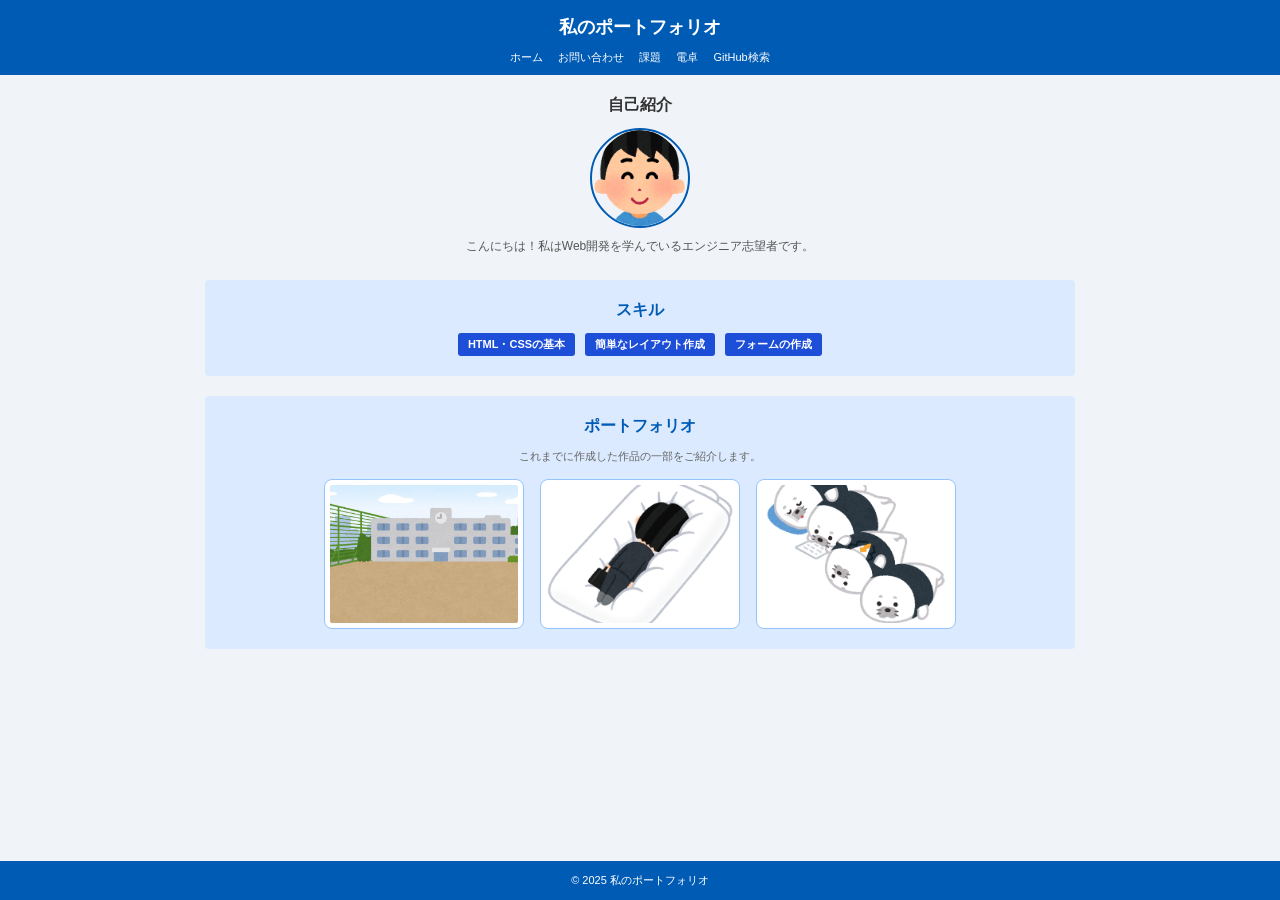
<file: start-folder/index.html>
<!DOCTYPE html>
<html lang="ja">
<head>
    <meta charset="UTF-8">
    <meta name="viewport" content="width=device-width, initial-scale=1.0">
    <title>私のポートフォリオ</title>
    <link rel="stylesheet" href="css/style.css">
</head>
<body>

    <!-- ヘッダー -->
    <header class="header">
        <h1>私のポートフォリオ</h1>
        <nav>
            <ul>
                <li><a href="index.html">ホーム</a></li>
                <li><a href="contact.html">お問い合わせ</a></li>
               <li><a href="work.html">課題</a></li>
                <li><a href="calc.html">電卓</a></li>
                <li><a href="github_search.html">GitHub検索</a></li> <!-- ★追加 -->
            </ul>
        </nav>
    </header>

    <!-- メインコンテンツ -->
    <main class="container">
        <!-- 自己紹介 -->
        <section class="profile-section">
            <h2>自己紹介</h2>
            <div class="avatar-container">
                <!-- 画像パスやお好みのaltテキストに変更してください -->
              <img class="profile-img" src="img/profile.png" alt="プロフィール画像">
            </div>
            <p class="profile-text">こんにちは！私はWeb開発を学んでいるエンジニア志望者です。</p>
        </section>

        <!-- スキル -->
        <section class="card skill-section">
            <h2>スキル</h2>
            <div class="tags">
                <span class="tag">HTML・CSSの基本</span>
                <span class="tag">簡単なレイアウト作成</span>
                <span class="tag">フォームの作成</span>
            </div>
        </section>

        <!-- ポートフォリオ -->
        <section class="card portfolio-section">
            <h2>ポートフォリオ</h2>
            <p class="section-desc">これまでに作成した作品の一部をご紹介します。</p>
            <div class="portfolio-grid">
                <img class="portfolio-item" src="img/work1.jpg" alt="作品1">
                <img class="portfolio-item" src="img/work2.png" alt="作品2">
                <img class="portfolio-item" src="img/work3.png" alt="作品3">
            </div>
        </section>
    </main>

    <!-- フッター -->
    <footer class="footer">
        <p>&copy; 2025 私のポートフォリオ</p>
    </footer>

</body>
</html>
</file>
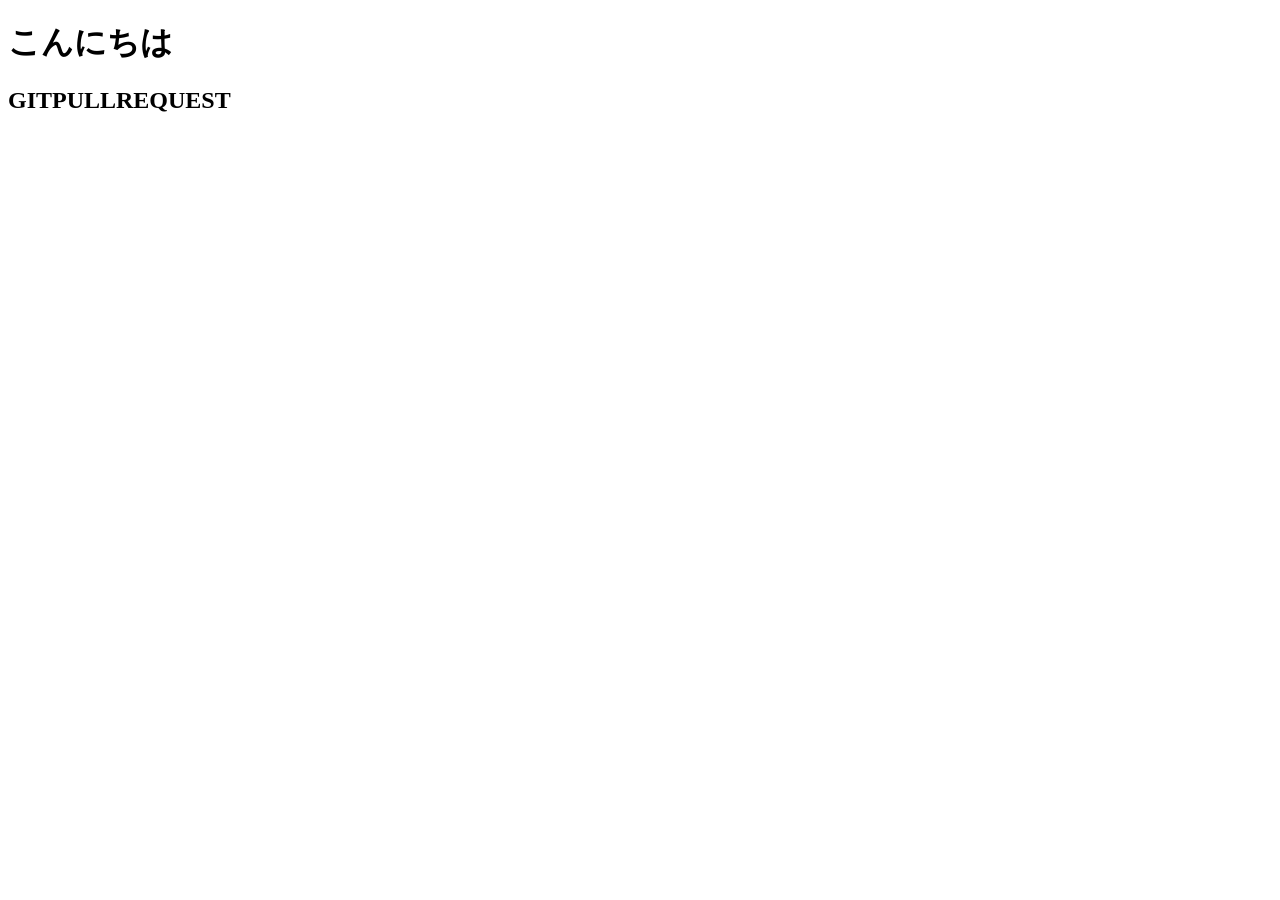
<file: start.html>
<!DOCTYPE html>
<html lang="ja">
<head>
    <meta charset="UTF-8">
    <meta name="viewport" content="width=device-width, initial-scale=1.0">
    <title>Document</title>
</head>
<body>
    <h1>こんにちは</h1>
    <h2>GITPULLREQUEST</h2>
</body>
</html>
</file>
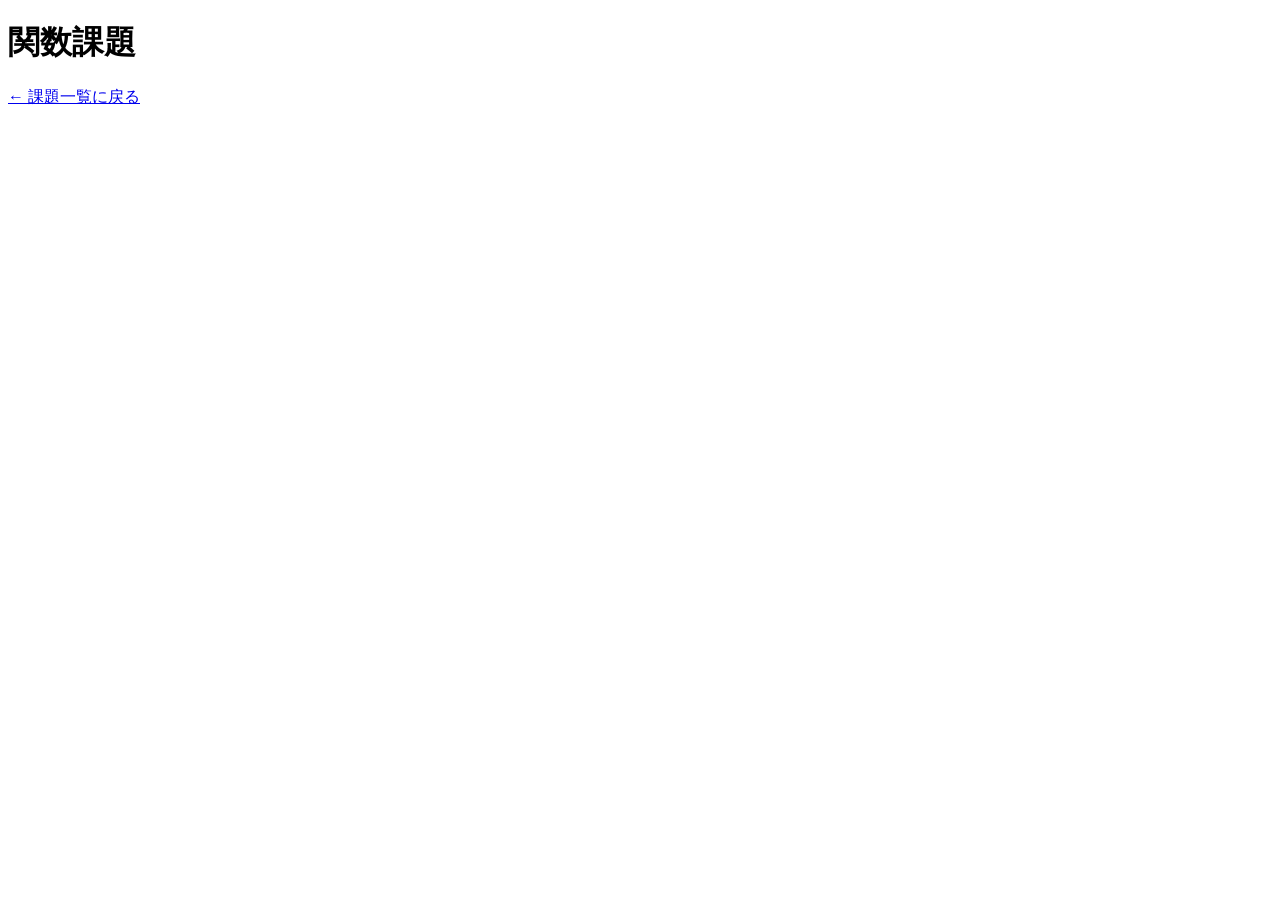
<file: start-folder/1_3.html>
<!DOCTYPE html>
<html lang="ja">
<head>
    <meta charset="UTF-8">
    <meta name="viewport" content="width=device-width, initial-scale=1.0">
    <title>関数課題</title>
</head>
<body>

    <h1>関数課題</h1>
   <!-- 課題一覧（work.html）に戻るリンク -->
  <p><a href="work.html">← 課題一覧に戻る</a></p>

    <!-- JS外部参照 -->
    <script src="1_3.js"></script>
</body>
</html>
</file>
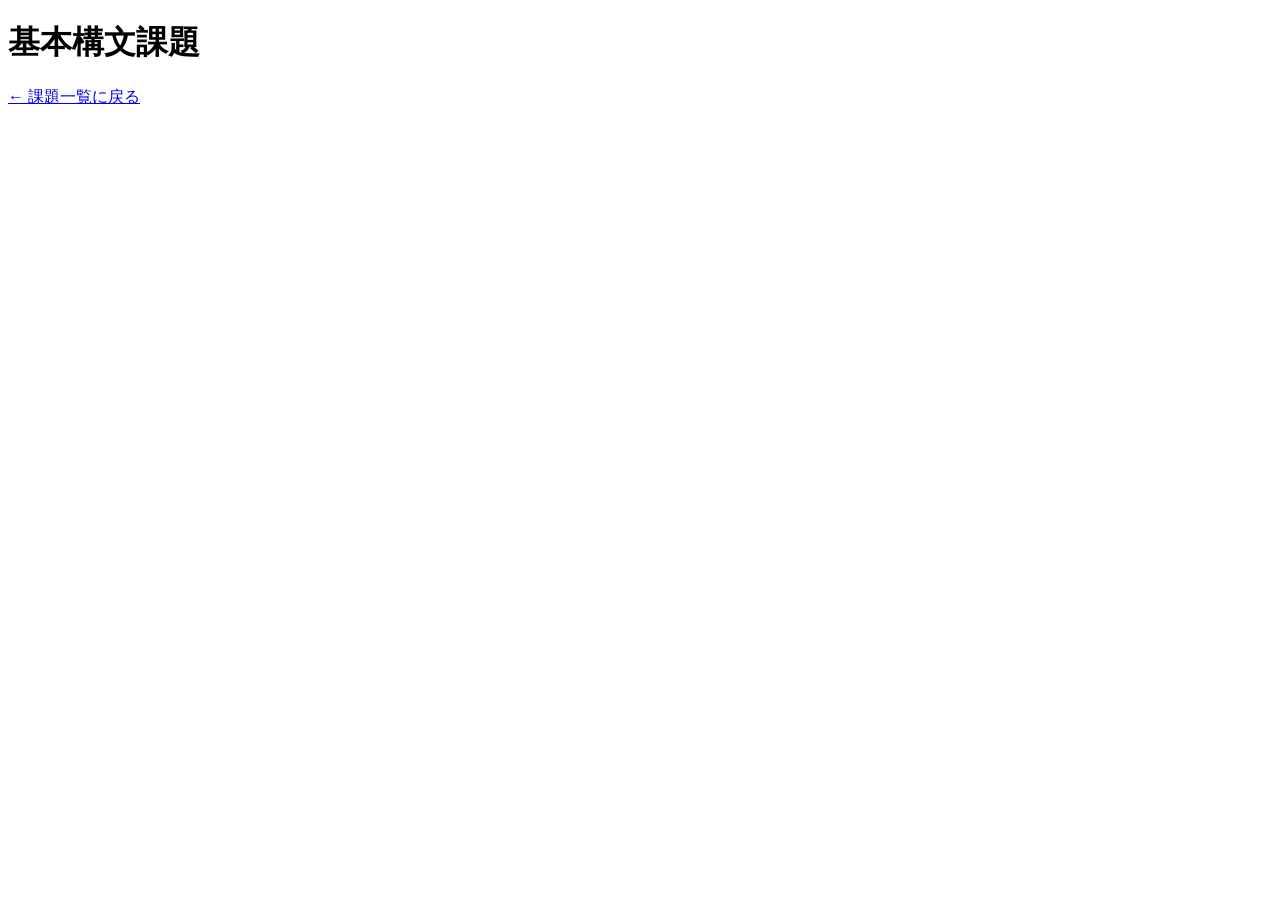
<file: start-folder/1_4.html>
<!DOCTYPE html>
<html lang="ja">
<head>
  <meta charset="UTF-8">
  <title>基本構文課題</title>
</head>
<body>

  <h1>基本構文課題</h1>

<!-- 課題一覧（work.html）に戻るリンク -->
  <p><a href="work.html">← 課題一覧に戻る</a></p>

  <!-- JavaScriptの読み込み -->
  <script src="1_4.js"></script>
</body>
</html>
</file>
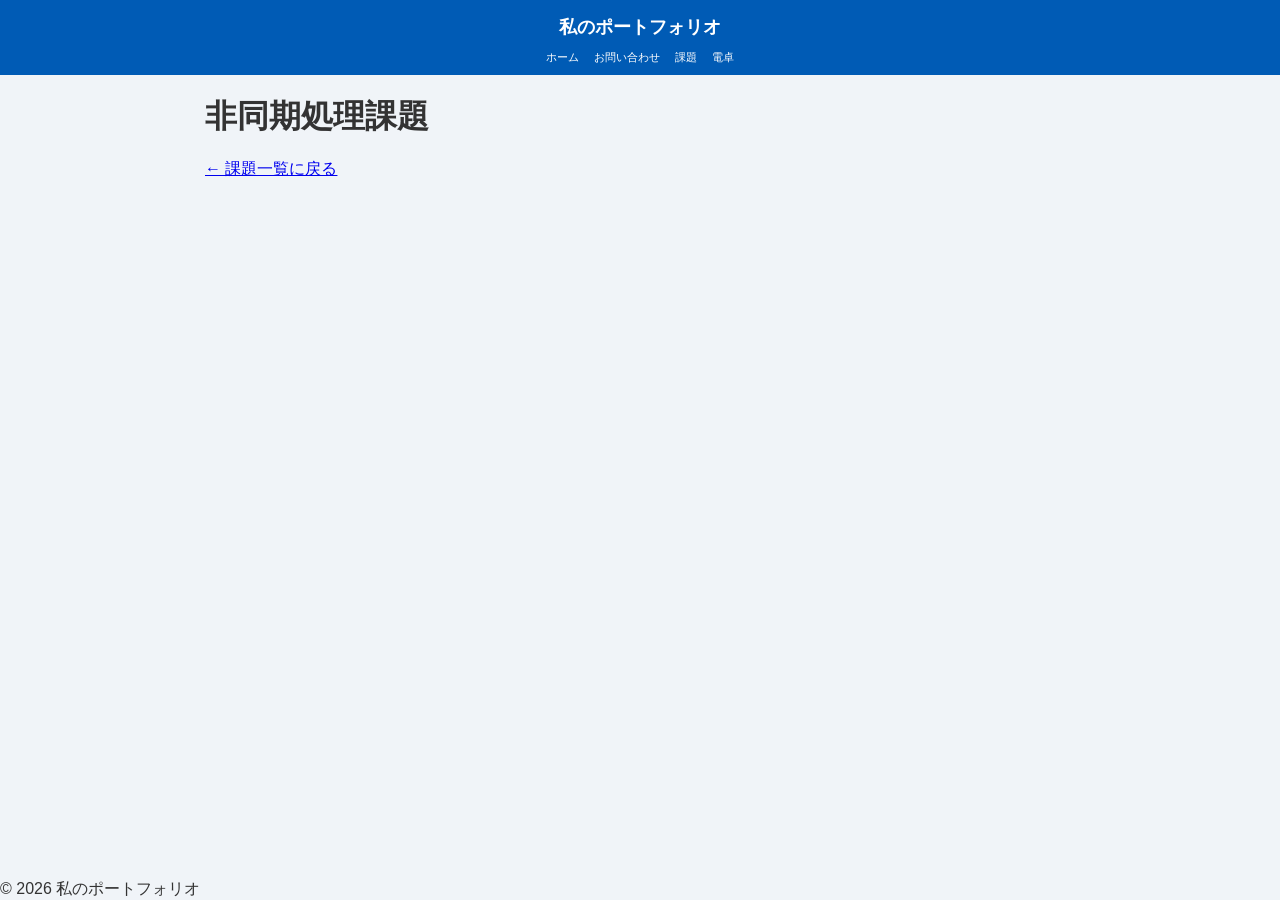
<file: start-folder/1_6.html>
<!DOCTYPE html>
<html lang="ja">
<head>
  <meta charset="UTF-8">
  <meta name="viewport" content="width=device-width, initial-scale=1.0">
  <title>非同期処理課題</title>
  <link rel="stylesheet" href="css/style.css">
</head>
<body>

  <header class="header">
    <h1>私のポートフォリオ</h1>
    <nav>
      <ul>
        <li><a href="index.html">ホーム</a></li>
        <li><a href="contact.html">お問い合わせ</a></li>
        <li><a href="work.html">課題</a></li>
        <li><a href="calc.html">電卓</a></li>
      </ul>
    </nav>
  </header>

  <main class="container">
    <h1>非同期処理課題</h1>

    <!-- 課題一覧（work.html）に戻るリンク -->
    <p style="margin-top: 20px;"><a href="work.html">← 課題一覧に戻る</a></p>
  </main>

  <footer>
    <p>&copy; 2026 私のポートフォリオ</p>
  </footer>

  <script src="1_6.js"></script>
</body>
</html>
</file>
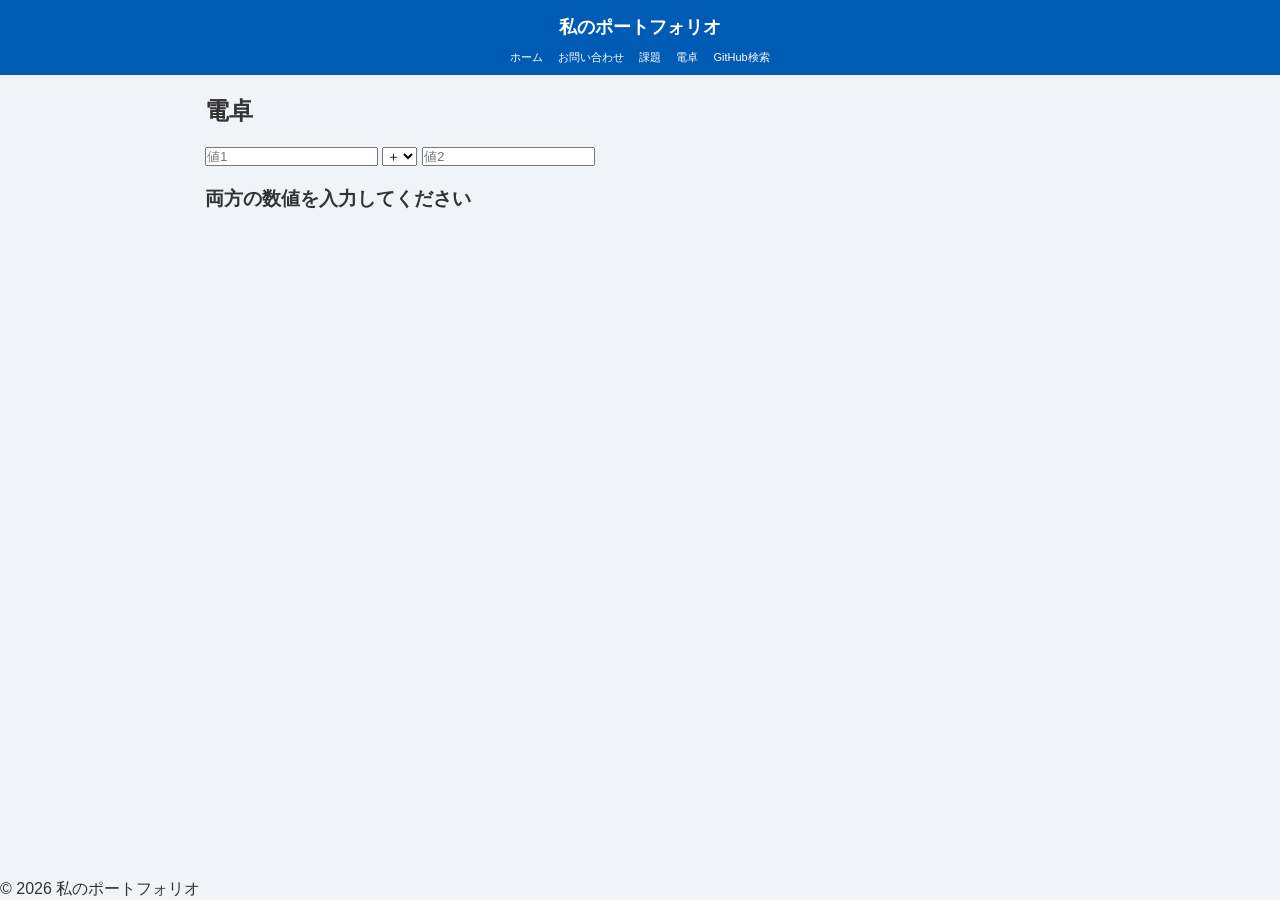
<file: start-folder/calc.html>
<!DOCTYPE html>
<html lang="ja">
<head>
  <meta charset="UTF-8">
  <meta name="viewport" content="width=device-width, initial-scale=1.0">
  <title>電卓 - 私のポートフォリオ</title>
  <!-- CSSのパス（相対パス） -->
  <link rel="stylesheet" href="css/style.css">
</head>
<body>

  <!-- ヘッダー（他のページと共通のクラス名・構造） -->
  <header class="header">
    <h1>私のポートフォリオ</h1>
    <nav>
      <ul>
        <li><a href="index.html">ホーム</a></li>
        <li><a href="contact.html">お問い合わせ</a></li>
        <li><a href="work.html">課題</a></li>
        <li><a href="calc.html">電卓</a></li>
        <li><a href="github_search.html">GitHub検索</a></li> <!-- ★追加 -->
      </ul>
    </nav>
  </header>

  <!-- メインコンテンツ -->
  <main class="container">
    <h2>電卓</h2>
    
    <div class="calc-form" style="margin: 20px 0;">
      <!-- 値1 -->
      <input type="number" id="num1" placeholder="値1">
      
      <!-- 演算子 -->
      <select id="operator">
        <option value="+">＋</option>
        <option value="-">－</option>
        <option value="*">×</option>
        <option value="/">÷</option>
      </select>
      
      <!-- 値2 -->
      <input type="number" id="num2" placeholder="値2">
    </div>

    <!-- 計算結果表示エリア -->
    <div id="result" class="result-area" style="font-size: 1.2em; font-weight: bold; margin-top: 15px;">
      両方の数値を入力してください
    </div>
  </main>

  <!-- フッター -->
  <footer>
    <p>&copy; 2026 私のポートフォリオ</p>
  </footer>

  <!-- JSの読み込み -->
  <script src="calc.js"></script>
</body>
</html>
</file>
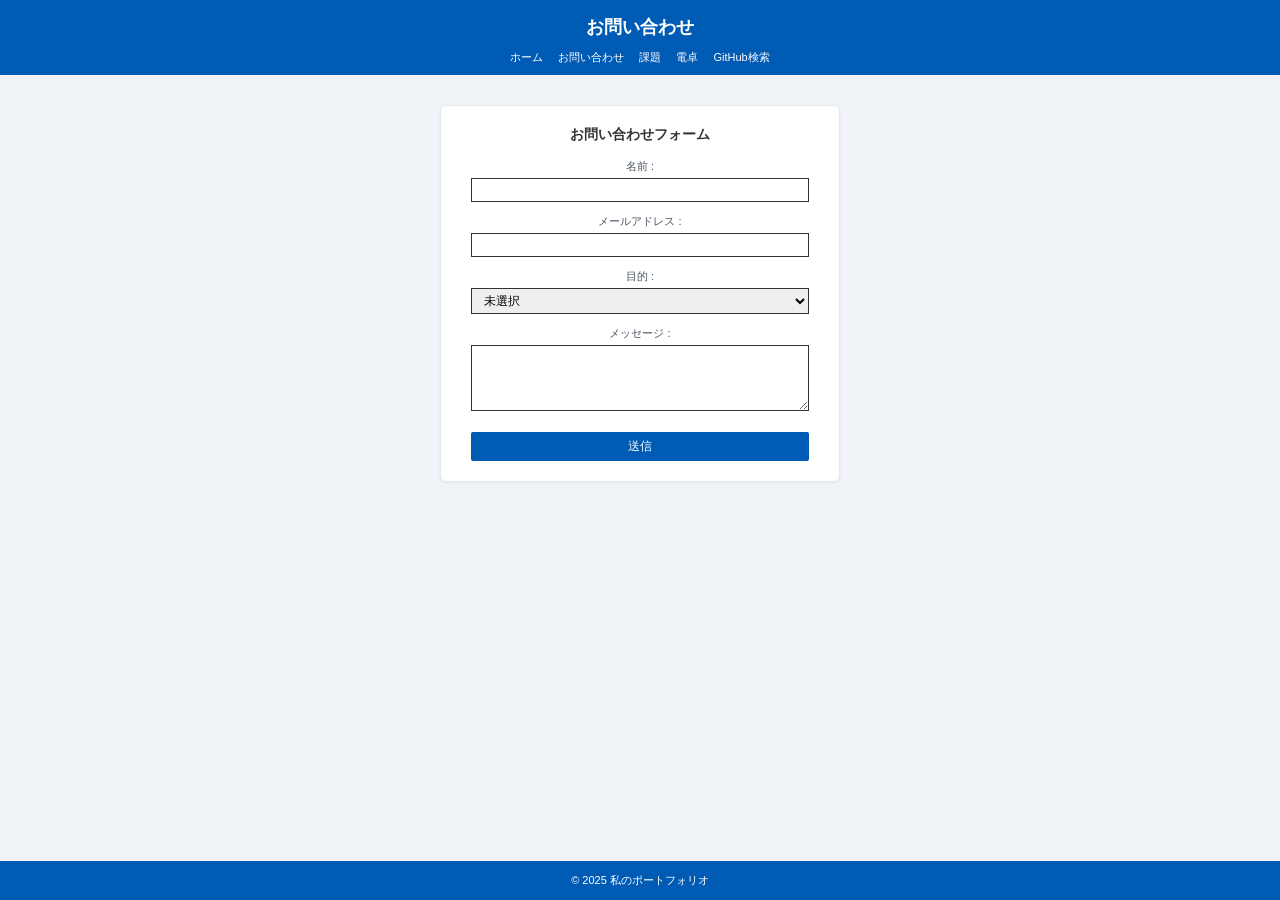
<file: start-folder/contact.html>
<!DOCTYPE html>
<html lang="ja">
<head>
    <meta charset="UTF-8">
    <meta name="viewport" content="width=device-width, initial-scale=1.0">
    <title>お問い合わせ - 私のポートフォリオ</title>
    <link rel="stylesheet" href="style.css">
</head>
<body>

    <!-- ヘッダー -->
    <header class="header">
        <h1>お問い合わせ</h1>
        <nav>
            <ul>
                <li><a href="index.html">ホーム</a></li>
                <li><a href="contact.html">お問い合わせ</a></li>
                 <li><a href="work.html">課題</a></li>
                <li><a href="calc.html">電卓</a></li>
                <li><a href="github_search.html">GitHub検索</a></li> <!-- ★追加 -->
            </ul>
        </nav>
    </header>

    <!-- メインコンテンツ -->
    <main class="container">
        <div class="form-card">
            <h2>お問い合わせフォーム</h2>
            <form action="#" method="post">
                <div class="form-group">
                    <label for="name">名前 :</label>
                    <input type="text" id="name" name="name" required>
                </div>

                <div class="form-group">
                    <label for="email">メールアドレス :</label>
                    <input type="email" id="email" name="email" required>
                </div>

                <div class="form-group">
                    <label for="purpose">目的 :</label>
                    <select id="purpose" name="purpose">
                        <option value="">未選択</option>
                        <option value="job">お仕事のご依頼</option>
                        <option value="question">ご質問・ご相談</option>
                        <option value="other">その他</option>
                    </select>
                </div>

                <div class="form-group">
                    <label for="message">メッセージ :</label>
                    <textarea id="message" name="message" rows="4"></textarea>
                </div>

                <button type="submit" class="submit-btn">送信</button>
            </form>
        </div>
    </main>

    <!-- フッター -->
    <footer class="footer">
        <p>&copy; 2025 私のポートフォリオ</p>
    </footer>

</body>
</html>
</file>
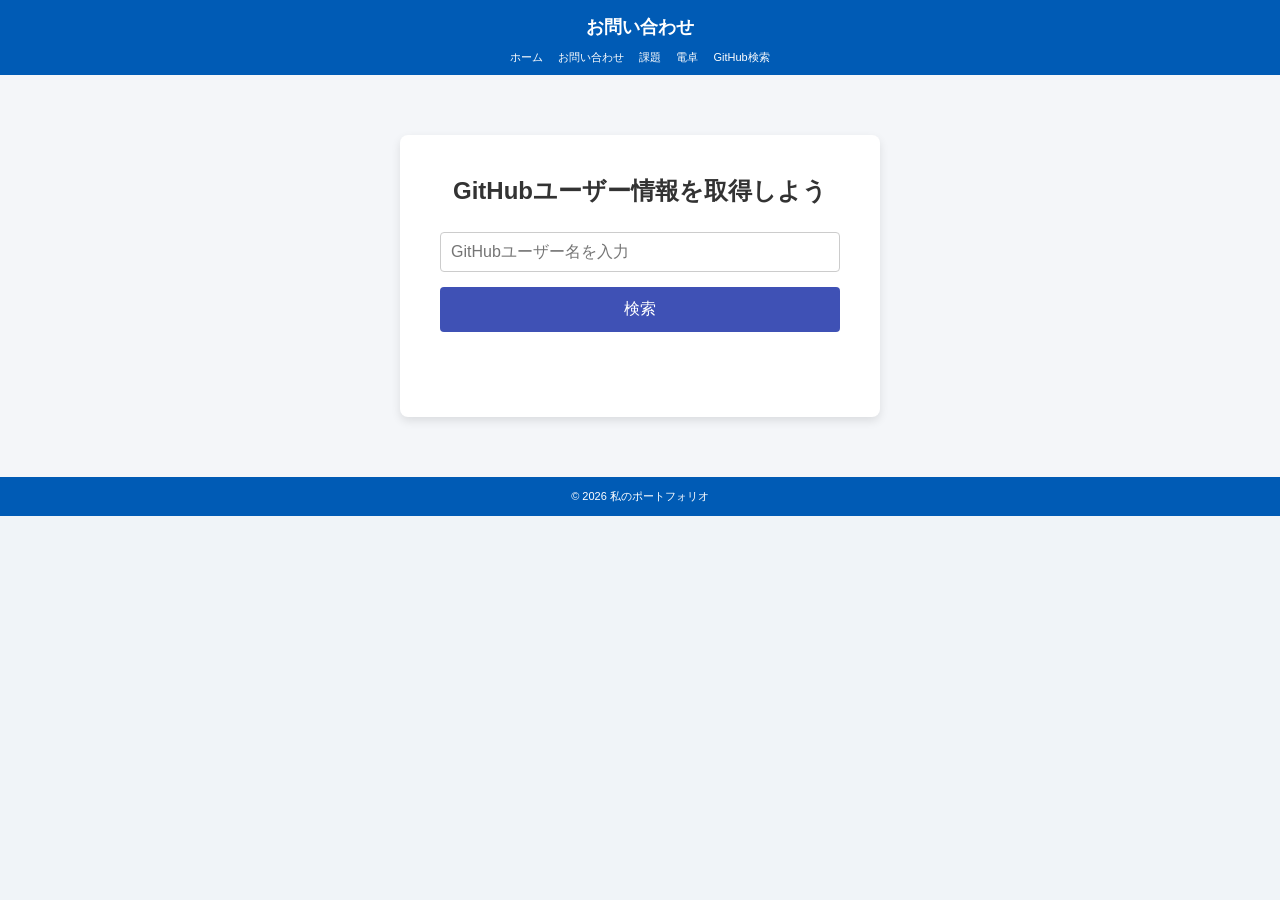
<file: start-folder/github_search.html>
<!DOCTYPE html>
<html lang="ja">
<head>
  <meta charset="UTF-8">
  <meta name="viewport" content="width=device-width, initial-scale=1.0">
  <title>GitHub検索 - 私のポートフォリオ</title>
  <!-- 共通CSSを読み込み。パスが正しいか確認してください -->
  <link rel="stylesheet" href="css/style.css">
  
  <!-- 検索ページ専用のスタイル調整 -->
  <style>
    /* 中央に配置する白いカード */
    .search-card {
      background-color: #fff;
      padding: 40px;
      border-radius: 8px;
      box-shadow: 0 4px 10px rgba(0,0,0,0.1);
      width: 100%;
      max-width: 480px; /* 画像に近い幅 */
      margin: 40px auto; /* 画面中央、上下に余白 */
      text-align: center; /* すべて中央揃え */
    }

    .search-card h2 {
      margin-top: 0;
      font-size: 1.5em;
      margin-bottom: 25px;
    }

    /* 入力エリアのレイアウト */
    .search-form {
      display: flex;
      flex-direction: column;
      gap: 15px; /* 入力欄とボタンの間隔 */
      margin-bottom: 25px;
    }

    .search-form input[type="text"] {
      width: 100%;
      padding: 10px;
      font-size: 1em;
      border: 1px solid #ccc;
      border-radius: 4px;
      box-sizing: border-box; /* paddingを含めた幅計算 */
    }

    /* 画像のような青系ボタン */
    .search-form button {
      background-color: #3f51b5; /* ヘッダーに近い青紫 */
      color: #fff;
      border: none;
      padding: 12px;
      font-size: 1em;
      border-radius: 4px;
      cursor: pointer;
      transition: background-color 0.3s;
    }

    .search-form button:hover {
      background-color: #303f9f; /* ホバーで少し濃く */
    }

    /* 検索結果表示エリア（JSで中身を入れる） */
    #result {
      min-height: 20px; /* エリアを確保 */
    }
  </style>
</head>
<body>

  <!-- ヘッダー（画像のデザイン） -->
  <header class="header">
    <h1>お問い合わせ</h1> <!-- 画像では「お問い合わせ」のままなのでそれに合わせています -->
    <nav>
      <ul>
        <li><a href="index.html">ホーム</a></li>
        <li><a href="contact.html">お問い合わせ</a></li>
        <li><a href="work.html">課題</a></li>
        <li><a href="calc.html">電卓</a></li>
        <li><a href="github_search.html">GitHub検索</a></li>
      </ul>
    </nav>
  </header>

  <!-- メインコンテンツエリア（背景が薄グレー） -->
  <main class="main-content" style="background-color: #f4f6f9; padding: 20px;">
    
    <!-- 中央の白いカード -->
    <div class="search-card">
      <h2>GitHubユーザー情報を取得しよう</h2>

      <div class="search-form">
        <!-- プレースホルダーを画像に合わせる -->
        <input type="text" id="username" placeholder="GitHubユーザー名を入力 ">
        <button id="searchBtn">検索</button>
      </div>

      <!-- 検索結果表示エリア -->
      <div id="result"></div>
    </div>
  </main>

  <!-- フッター -->
  <footer class="footer">
    <p>&copy; 2026 私のポートフォリオ</p>
  </footer>

  <!-- JSの読み込み（HTMLと同じフォルダに配置） -->
  <script src="github_search.js"></script>
</body>
</html>
</file>
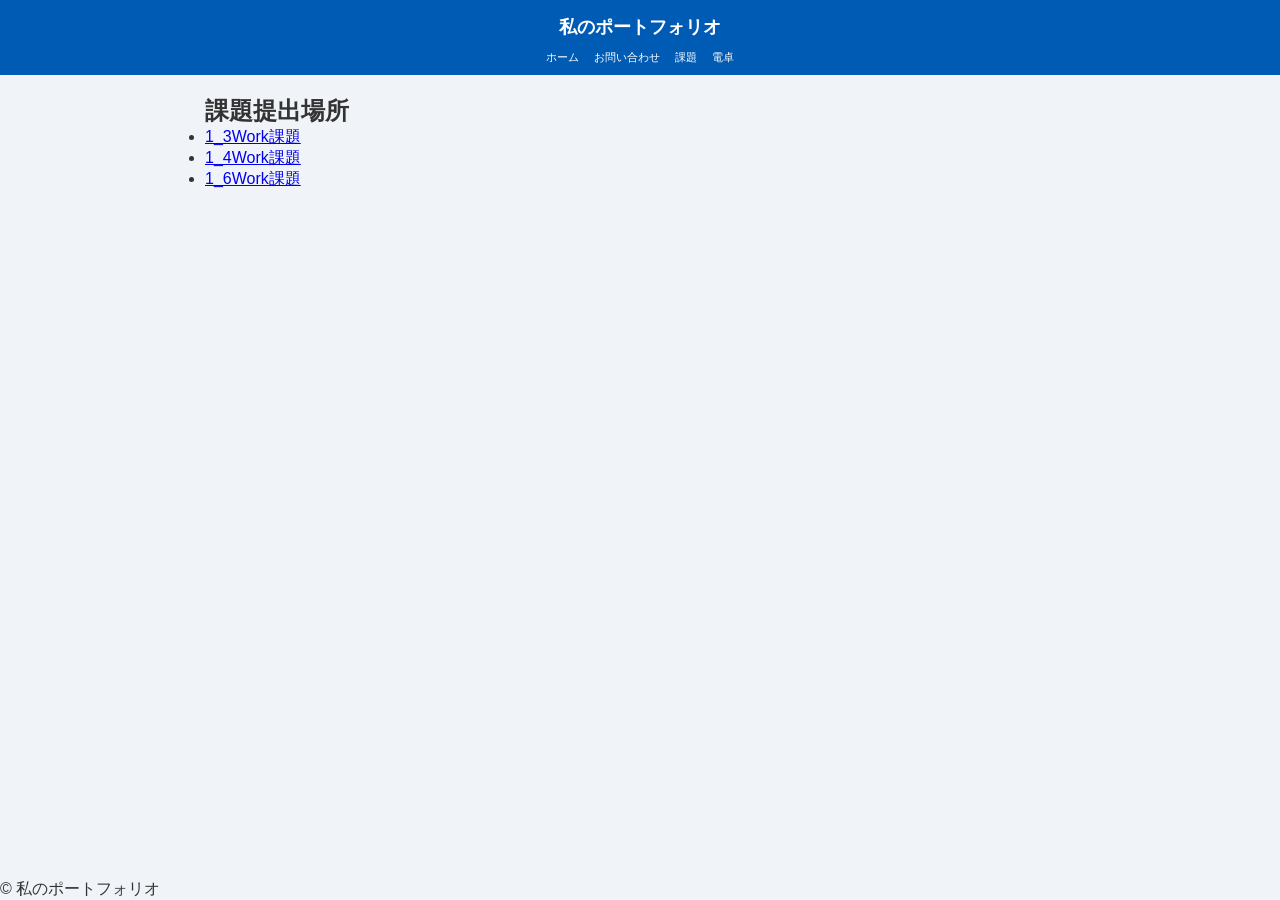
<file: start-folder/work.html>
<!DOCTYPE html>
<html lang="ja">
<head>
  <meta charset="UTF-8">
  <meta name="viewport" content="width=device-width, initial-scale=1.0">
  <title>課題提出場所</title>
   <link rel="stylesheet" href="css/style.css">
</head>
<body>

  <!-- ヘッダー部分 -->
  <header class="header">
    <h1>私のポートフォリオ</h1>
    <nav>
      <ul>
        <li><a href="index.html">ホーム</a></li>
        <li><a href="contact.html">お問い合わせ</a></li>
        <li><a href="work.html">課題</a></li>
        <li><a href="calc.html">電卓</a></li>
      </ul>
    </nav>
  </header>

  <!-- メインコンテンツ -->
  <main class="container">
    <h2>課題提出場所</h2>
    
    <ul class="task-list">
      <li><a href="1_3.html">1_3Work課題</a></li>
      <li><a href="1_4.html">1_4Work課題</a></li>
      <li><a href="1_6.html">1_6Work課題</a></li>
    </ul>
  </main>

  <!-- フッター部分 -->
  <footer>
    <p>&copy; 私のポートフォリオ</p>
  </footer>

</body>
</html>
</file>
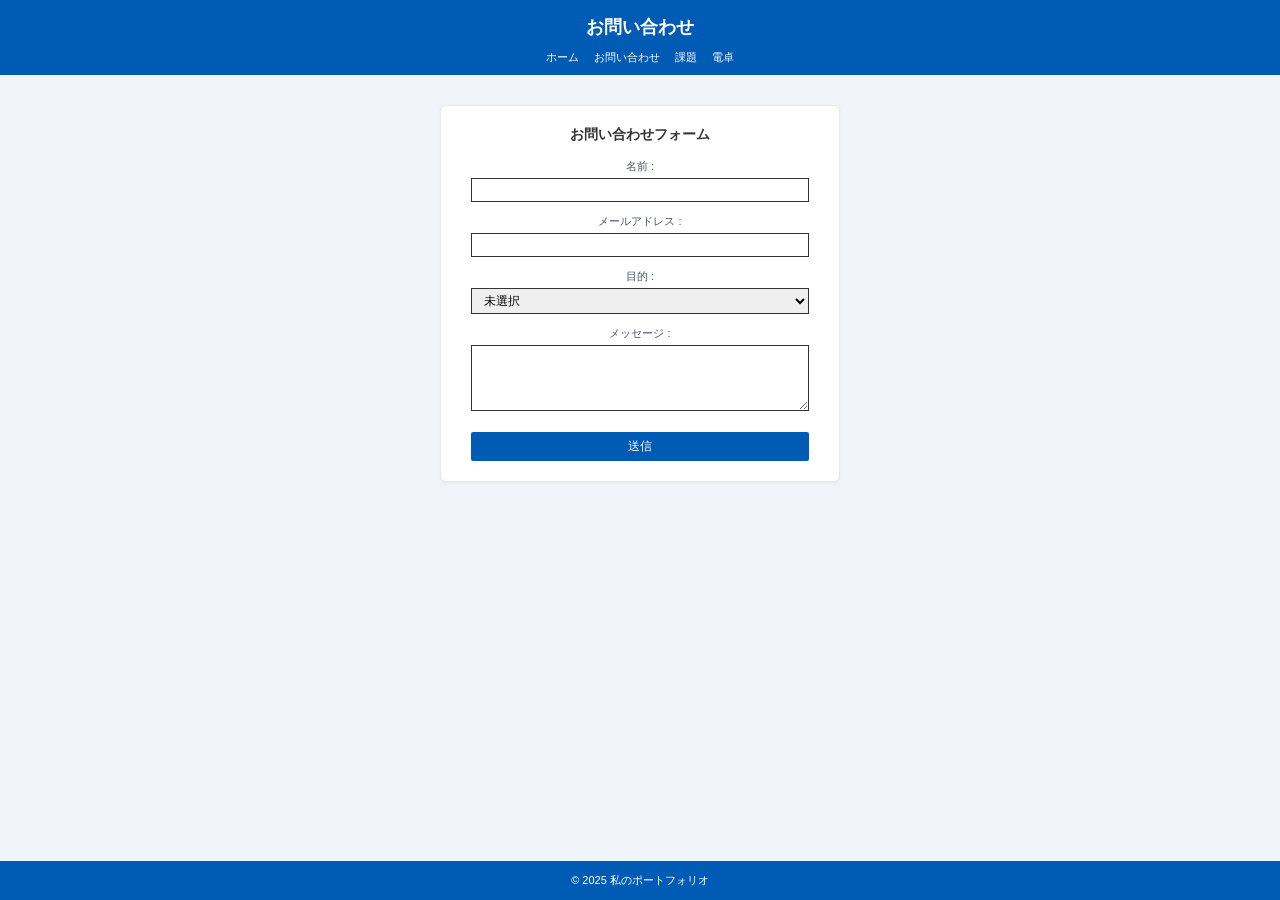
<file: start-html/contact.html>
<!DOCTYPE html>
<html lang="ja">
<head>
    <meta charset="UTF-8">
    <meta name="viewport" content="width=device-width, initial-scale=1.0">
    <title>お問い合わせ - 私のポートフォリオ</title>
    <link rel="stylesheet" href="style.css">
</head>
<body>

    <!-- ヘッダー -->
    <header class="header">
        <h1>お問い合わせ</h1>
        <nav>
            <ul>
                <li><a href="index.html">ホーム</a></li>
                <li><a href="contact.html">お問い合わせ</a></li>
                <li><a href="#">課題</a></li>
                <li><a href="#">電卓</a></li>
            </ul>
        </nav>
    </header>

    <!-- メインコンテンツ -->
    <main class="container">
        <div class="form-card">
            <h2>お問い合わせフォーム</h2>
            <form action="#" method="post">
                <div class="form-group">
                    <label for="name">名前 :</label>
                    <input type="text" id="name" name="name" required>
                </div>

                <div class="form-group">
                    <label for="email">メールアドレス :</label>
                    <input type="email" id="email" name="email" required>
                </div>

                <div class="form-group">
                    <label for="purpose">目的 :</label>
                    <select id="purpose" name="purpose">
                        <option value="">未選択</option>
                        <option value="job">お仕事のご依頼</option>
                        <option value="question">ご質問・ご相談</option>
                        <option value="other">その他</option>
                    </select>
                </div>

                <div class="form-group">
                    <label for="message">メッセージ :</label>
                    <textarea id="message" name="message" rows="4"></textarea>
                </div>

                <button type="submit" class="submit-btn">送信</button>
            </form>
        </div>
    </main>

    <!-- フッター -->
    <footer class="footer">
        <p>&copy; 2025 私のポートフォリオ</p>
    </footer>

</body>
</html>
</file>
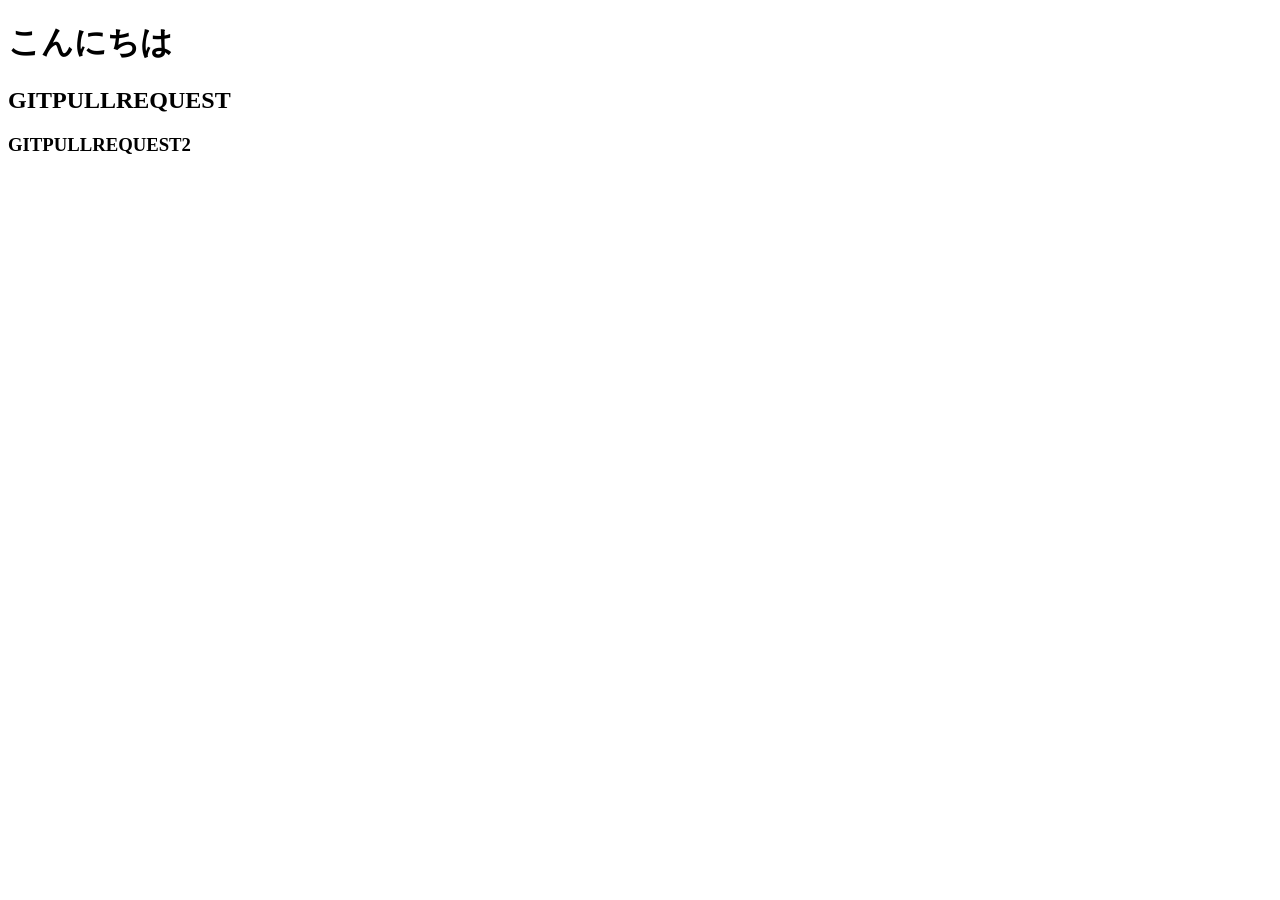
<file: start-html/start.html>
<!DOCTYPE html>
<html lang="ja">
<head>
    <meta charset="UTF-8">
    <meta name="viewport" content="width=device-width, initial-scale=1.0">
    <title>Document</title>
</head>
<body>
    <h1>こんにちは</h1>
    <h2>GITPULLREQUEST</h2>
    <h3>GITPULLREQUEST2</h3>
</body>
</html>
</file>
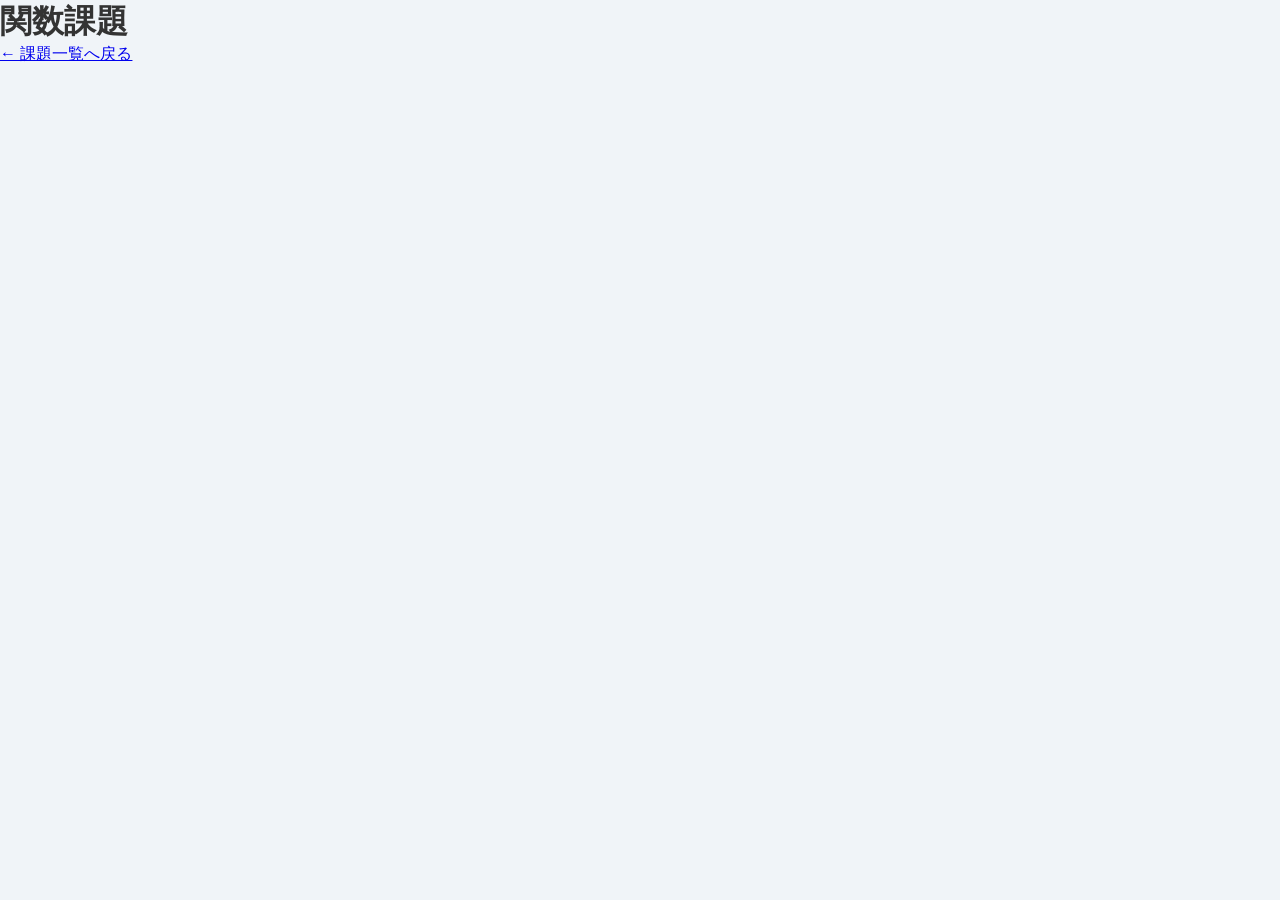
<file: start-folder/javascriptWork/work_1_3/1_3.html>
<!DOCTYPE html>
<html lang="ja">
<head>
  <meta charset="UTF-8">
  <meta name="viewport" content="width=device-width, initial-scale=1.0">
  <title>関数課題</title>
  <link rel="stylesheet" href="../../css/style.css">
</head>
<body>

  <h1>関数課題</h1>
  
  <!-- 課題一覧ページ（work.html）に戻るリンク -->
  <p><a href="../../work.html">← 課題一覧へ戻る</a></p>

  <!-- JSファイルの外部参照 -->
  <script src="1_3.js"></script>
</body>
</html>
</file>
<file: start-folder/css/style.css>
/* 全体設定 */
* {
    box-sizing: border-box;
    margin: 0;
    padding: 0;
}

body {
    font-family: sans-serif;
    background-color: #f0f4f8;
    color: #333;
    display: flex;
    flex-direction: column;
    min-height: 100vh;
}

/* ヘッダー */
.header {
    background-color: #005bb5;
    color: #ffffff;
    text-align: center;
    padding: 15px 0 10px;
}

.header h1 {
    font-size: 18px;
    margin-bottom: 8px;
}

.header nav ul {
    list-style: none;
    display: flex;
    justify-content: center;
    gap: 15px;
}

.header nav a {
    color: #ffffff;
    text-decoration: none;
    font-size: 11px;
}

.header nav a:hover {
    text-decoration: underline;
}

/* メインコンテンツエリア */
.container {
    max-width: 900px;
    margin: 20px auto;
    padding: 0 15px;
    flex: 1;
    width: 100%;
}

/* カード共通スタイル */
.card {
    background-color: #dbeafe;
    border-radius: 4px;
    padding: 20px;
    text-align: center;
    margin-bottom: 20px;
}

/* 自己紹介セクション */
.profile-section {
    text-align: center;
    margin-bottom: 25px;
}

.profile-section h2 {
    font-size: 16px;
    margin-bottom: 12px;
}

.avatar-container {
    width: 100px;
    height: 100px;
    border-radius: 50%;
    border: 2px solid #005bb5;
    overflow: hidden;
    margin: 0 auto 10px;
}

.avatar {
    width: 100%;
    height: 100%;
    object-fit: cover;
}

.profile-text {
    font-size: 12px;
    color: #555;
}

/* スキルセクション */
.skill-section h2, .portfolio-section h2 {
    font-size: 16px;
    color: #005bb5;
    margin-bottom: 12px;
}

.tags {
    display: flex;
    justify-content: center;
    gap: 10px;
}

.tag {
    background-color: #1d4ed8;
    color: #fff;
    font-size: 11px;
    padding: 4px 10px;
    border-radius: 3px;
    font-weight: bold;
}

/* ポートフォリオセクション */
.section-desc {
    font-size: 11px;
    color: #666;
    margin-bottom: 15px;
}

.portfolio-grid {
    display: flex;
    justify-content: center;
    gap: 15px;
}

.portfolio-item {
    background: #fff;
    padding: 5px;
    border: 1px solid #93c5fd;
    border-radius: 4px;
}

.portfolio-item img {
    width: 130px;
    height: 90px;
    object-fit: cover;
    display: block;
}

/* お問い合わせフォーム */
.form-card {
    background-color: #fff;
    border: 1px solid #e5e7eb;
    border-radius: 6px;
    max-width: 400px;
    margin: 10px auto;
    padding: 20px 30px;
    box-shadow: 0 1px 3px rgba(0, 0, 0, 0.05);
}

.form-card h2 {
    font-size: 14px;
    text-align: center;
    margin-bottom: 15px;
}

.form-group {
    margin-bottom: 12px;
    text-align: center;
}

.form-group label {
    display: block;
    font-size: 11px;
    margin-bottom: 4px;
    color: #4b5563;
}

.form-group input,
.form-group select,
.form-group textarea {
    width: 100%;
    padding: 4px 8px;
    border: 1px solid #333;
    font-size: 12px;
}

.submit-btn {
    width: 100%;
    background-color: #005bb5;
    color: #fff;
    border: none;
    padding: 6px 0;
    font-size: 12px;
    cursor: pointer;
    border-radius: 2px;
    margin-top: 5px;
}

.submit-btn:hover {
    background-color: #004494;
}

/* フッター */
.footer {
    background-color: #005bb5;
    color: #ffffff;
    text-align: center;
    padding: 12px 0;
    font-size: 11px;
}/* すべての画像が親要素からはみ出さないように設定 */
img {
    max-width: 100%;
    height: auto;
}

/* プロフィール画像のサイズ指定（お好みの大きさに調整可能） */
.profile-img {
    width: 120px;
    height: 120px;
    object-fit: cover;
    border-radius: 50%; /* 丸くしたい場合 */
}

/* ポートフォリオグリッド（画像を横並びに配置） */
.portfolio-grid {
    display: flex;
    gap: 16px;            /* 画像同士の間隔 */
    justify-content: center;
    flex-wrap: wrap;       /* 画面幅に応じて折り返し */
}

/* ポートフォリオ各画像のサイズ指定 */
.portfolio-item {
    width: 200px;         /* 画像の幅（大きすぎたら150pxなどに変更） */
    height: 150px;        /* 画像の高さ */
    object-fit: cover;    /* 縦横比を崩さずにトリミング */
    border-radius: 8px;   /* 角丸（お好みで） */
}
</file>
<file: start-folder/style.css>
/* 全体設定 */
* {
    box-sizing: border-box;
    margin: 0;
    padding: 0;
}

body {
    font-family: sans-serif;
    background-color: #f0f4f8;
    color: #333;
    display: flex;
    flex-direction: column;
    min-height: 100vh;
}

/* ヘッダー */
.header {
    background-color: #005bb5;
    color: #ffffff;
    text-align: center;
    padding: 15px 0 10px;
}

.header h1 {
    font-size: 18px;
    margin-bottom: 8px;
}

.header nav ul {
    list-style: none;
    display: flex;
    justify-content: center;
    gap: 15px;
}

.header nav a {
    color: #ffffff;
    text-decoration: none;
    font-size: 11px;
}

.header nav a:hover {
    text-decoration: underline;
}

/* メインコンテンツエリア */
.container {
    max-width: 900px;
    margin: 20px auto;
    padding: 0 15px;
    flex: 1;
    width: 100%;
}

/* カード共通スタイル */
.card {
    background-color: #dbeafe;
    border-radius: 4px;
    padding: 20px;
    text-align: center;
    margin-bottom: 20px;
}

/* 自己紹介セクション */
.profile-section {
    text-align: center;
    margin-bottom: 25px;
}

.profile-section h2 {
    font-size: 16px;
    margin-bottom: 12px;
}

.avatar-container {
    width: 100px;
    height: 100px;
    border-radius: 50%;
    border: 2px solid #005bb5;
    overflow: hidden;
    margin: 0 auto 10px;
}

.avatar {
    width: 100%;
    height: 100%;
    object-fit: cover;
}

.profile-text {
    font-size: 12px;
    color: #555;
}

/* スキルセクション */
.skill-section h2, .portfolio-section h2 {
    font-size: 16px;
    color: #005bb5;
    margin-bottom: 12px;
}

.tags {
    display: flex;
    justify-content: center;
    gap: 10px;
}

.tag {
    background-color: #1d4ed8;
    color: #fff;
    font-size: 11px;
    padding: 4px 10px;
    border-radius: 3px;
    font-weight: bold;
}

/* ポートフォリオセクション */
.section-desc {
    font-size: 11px;
    color: #666;
    margin-bottom: 15px;
}

.portfolio-grid {
    display: flex;
    justify-content: center;
    gap: 15px;
}

.portfolio-item {
    background: #fff;
    padding: 5px;
    border: 1px solid #93c5fd;
    border-radius: 4px;
}

.portfolio-item img {
    width: 130px;
    height: 90px;
    object-fit: cover;
    display: block;
}

/* お問い合わせフォーム */
.form-card {
    background-color: #fff;
    border: 1px solid #e5e7eb;
    border-radius: 6px;
    max-width: 400px;
    margin: 10px auto;
    padding: 20px 30px;
    box-shadow: 0 1px 3px rgba(0, 0, 0, 0.05);
}

.form-card h2 {
    font-size: 14px;
    text-align: center;
    margin-bottom: 15px;
}

.form-group {
    margin-bottom: 12px;
    text-align: center;
}

.form-group label {
    display: block;
    font-size: 11px;
    margin-bottom: 4px;
    color: #4b5563;
}

.form-group input,
.form-group select,
.form-group textarea {
    width: 100%;
    padding: 4px 8px;
    border: 1px solid #333;
    font-size: 12px;
}

.submit-btn {
    width: 100%;
    background-color: #005bb5;
    color: #fff;
    border: none;
    padding: 6px 0;
    font-size: 12px;
    cursor: pointer;
    border-radius: 2px;
    margin-top: 5px;
}

.submit-btn:hover {
    background-color: #004494;
}

/* フッター */
.footer {
    background-color: #005bb5;
    color: #ffffff;
    text-align: center;
    padding: 12px 0;
    font-size: 11px;
}/* すべての画像が親要素からはみ出さないように設定 */
img {
    max-width: 100%;
    height: auto;
}

/* プロフィール画像のサイズ指定（お好みの大きさに調整可能） */
.profile-img {
    width: 120px;
    height: 120px;
    object-fit: cover;
    border-radius: 50%; /* 丸くしたい場合 */
}

/* ポートフォリオグリッド（画像を横並びに配置） */
.portfolio-grid {
    display: flex;
    gap: 16px;            /* 画像同士の間隔 */
    justify-content: center;
    flex-wrap: wrap;       /* 画面幅に応じて折り返し */
}

/* ポートフォリオ各画像のサイズ指定 */
.portfolio-item {
    width: 200px;         /* 画像の幅（大きすぎたら150pxなどに変更） */
    height: 150px;        /* 画像の高さ */
    object-fit: cover;    /* 縦横比を崩さずにトリミング */
    border-radius: 8px;   /* 角丸（お好みで） */
}
</file>
<file: start-html/style.css>
/* 全体設定 */
* {
    box-sizing: border-box;
    margin: 0;
    padding: 0;
}

body {
    font-family: sans-serif;
    background-color: #f0f4f8;
    color: #333;
    display: flex;
    flex-direction: column;
    min-height: 100vh;
}

/* ヘッダー */
.header {
    background-color: #005bb5;
    color: #ffffff;
    text-align: center;
    padding: 15px 0 10px;
}

.header h1 {
    font-size: 18px;
    margin-bottom: 8px;
}

.header nav ul {
    list-style: none;
    display: flex;
    justify-content: center;
    gap: 15px;
}

.header nav a {
    color: #ffffff;
    text-decoration: none;
    font-size: 11px;
}

.header nav a:hover {
    text-decoration: underline;
}

/* メインコンテンツエリア */
.container {
    max-width: 900px;
    margin: 20px auto;
    padding: 0 15px;
    flex: 1;
    width: 100%;
}

/* カード共通スタイル */
.card {
    background-color: #dbeafe;
    border-radius: 4px;
    padding: 20px;
    text-align: center;
    margin-bottom: 20px;
}

/* 自己紹介セクション */
.profile-section {
    text-align: center;
    margin-bottom: 25px;
}

.profile-section h2 {
    font-size: 16px;
    margin-bottom: 12px;
}

.avatar-container {
    width: 100px;
    height: 100px;
    border-radius: 50%;
    border: 2px solid #005bb5;
    overflow: hidden;
    margin: 0 auto 10px;
}

.avatar {
    width: 100%;
    height: 100%;
    object-fit: cover;
}

.profile-text {
    font-size: 12px;
    color: #555;
}

/* スキルセクション */
.skill-section h2, .portfolio-section h2 {
    font-size: 16px;
    color: #005bb5;
    margin-bottom: 12px;
}

.tags {
    display: flex;
    justify-content: center;
    gap: 10px;
}

.tag {
    background-color: #1d4ed8;
    color: #fff;
    font-size: 11px;
    padding: 4px 10px;
    border-radius: 3px;
    font-weight: bold;
}

/* ポートフォリオセクション */
.section-desc {
    font-size: 11px;
    color: #666;
    margin-bottom: 15px;
}

.portfolio-grid {
    display: flex;
    justify-content: center;
    gap: 15px;
}

.portfolio-item {
    background: #fff;
    padding: 5px;
    border: 1px solid #93c5fd;
    border-radius: 4px;
}

.portfolio-item img {
    width: 130px;
    height: 90px;
    object-fit: cover;
    display: block;
}

/* お問い合わせフォーム */
.form-card {
    background-color: #fff;
    border: 1px solid #e5e7eb;
    border-radius: 6px;
    max-width: 400px;
    margin: 10px auto;
    padding: 20px 30px;
    box-shadow: 0 1px 3px rgba(0, 0, 0, 0.05);
}

.form-card h2 {
    font-size: 14px;
    text-align: center;
    margin-bottom: 15px;
}

.form-group {
    margin-bottom: 12px;
    text-align: center;
}

.form-group label {
    display: block;
    font-size: 11px;
    margin-bottom: 4px;
    color: #4b5563;
}

.form-group input,
.form-group select,
.form-group textarea {
    width: 100%;
    padding: 4px 8px;
    border: 1px solid #333;
    font-size: 12px;
}

.submit-btn {
    width: 100%;
    background-color: #005bb5;
    color: #fff;
    border: none;
    padding: 6px 0;
    font-size: 12px;
    cursor: pointer;
    border-radius: 2px;
    margin-top: 5px;
}

.submit-btn:hover {
    background-color: #004494;
}

/* フッター */
.footer {
    background-color: #005bb5;
    color: #ffffff;
    text-align: center;
    padding: 12px 0;
    font-size: 11px;
}
</file>
